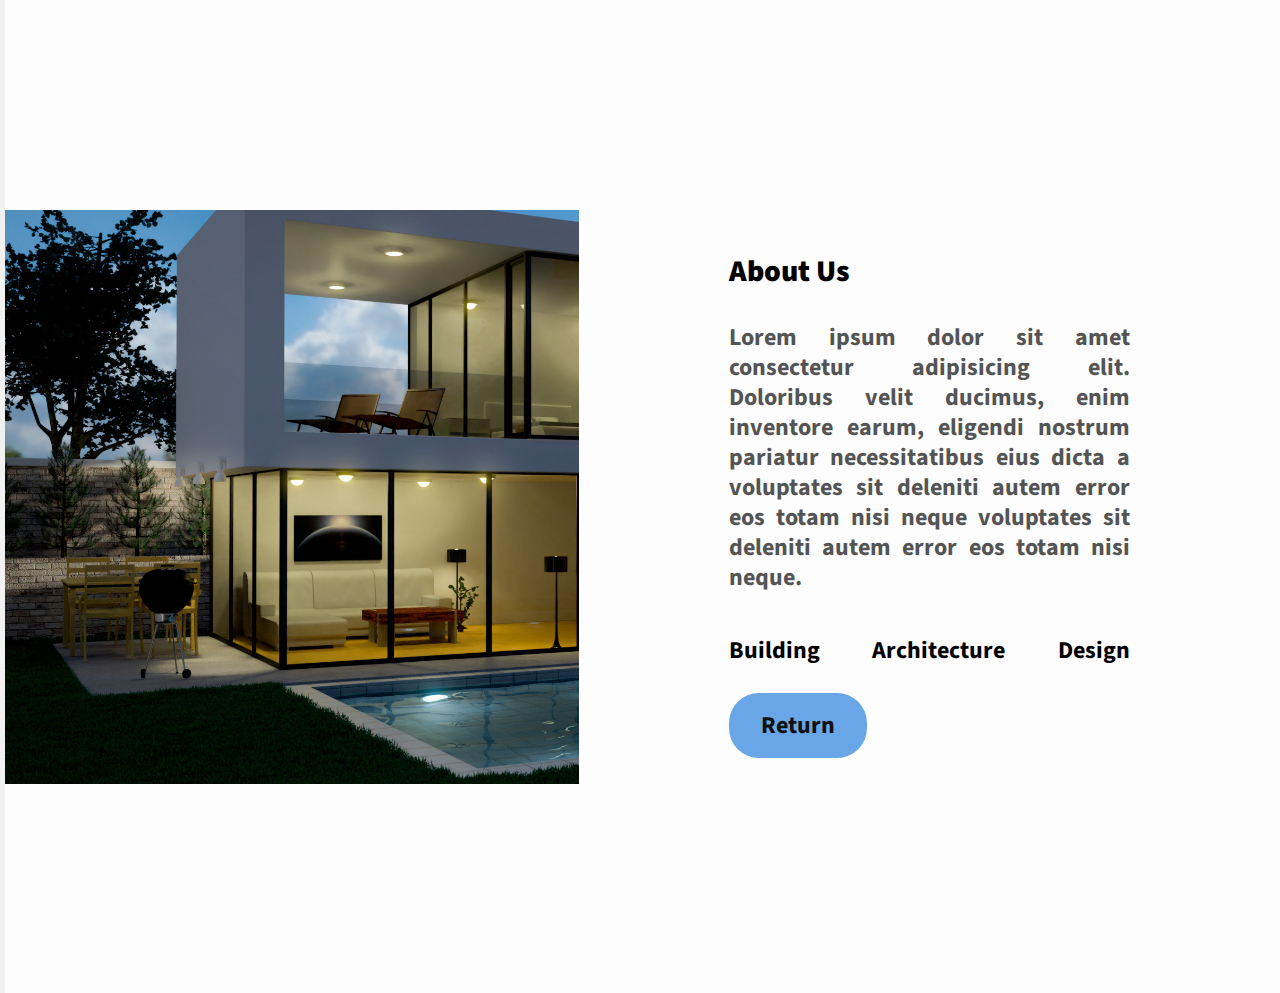
<file: about.html>
<!DOCTYPE html>
<html lang="en">
<head>
    <meta charset="UTF-8">
    <meta name="viewport" content="width=device-width, initial-scale=1.0">
    <link href="https://fonts.googleapis.com/css?family=Source+Sans+Pro&display=swap" rel="stylesheet">
    <title>REAL ESTATE</title>
    <link rel="stylesheet" href="style.css">
</head>
<body>
    <div class="about-section">
        <div class="inner-container">
            <h1>About Us</h1>
            <p class="text">
                Lorem ipsum dolor sit amet consectetur adipisicing elit. Doloribus velit ducimus, enim inventore earum, eligendi nostrum pariatur necessitatibus eius dicta a voluptates sit deleniti autem error eos totam nisi neque voluptates sit deleniti autem error eos totam nisi neque.
            </p>
            <div class="skills">
                <span>Building</span>
                <span>Architecture</span>
                <span>Design</span>
            </div>
            <div class="button">
                <a href="index.html">Return</a> 
            </div>
        </div>
    </div>
</body>
</html>
</file>
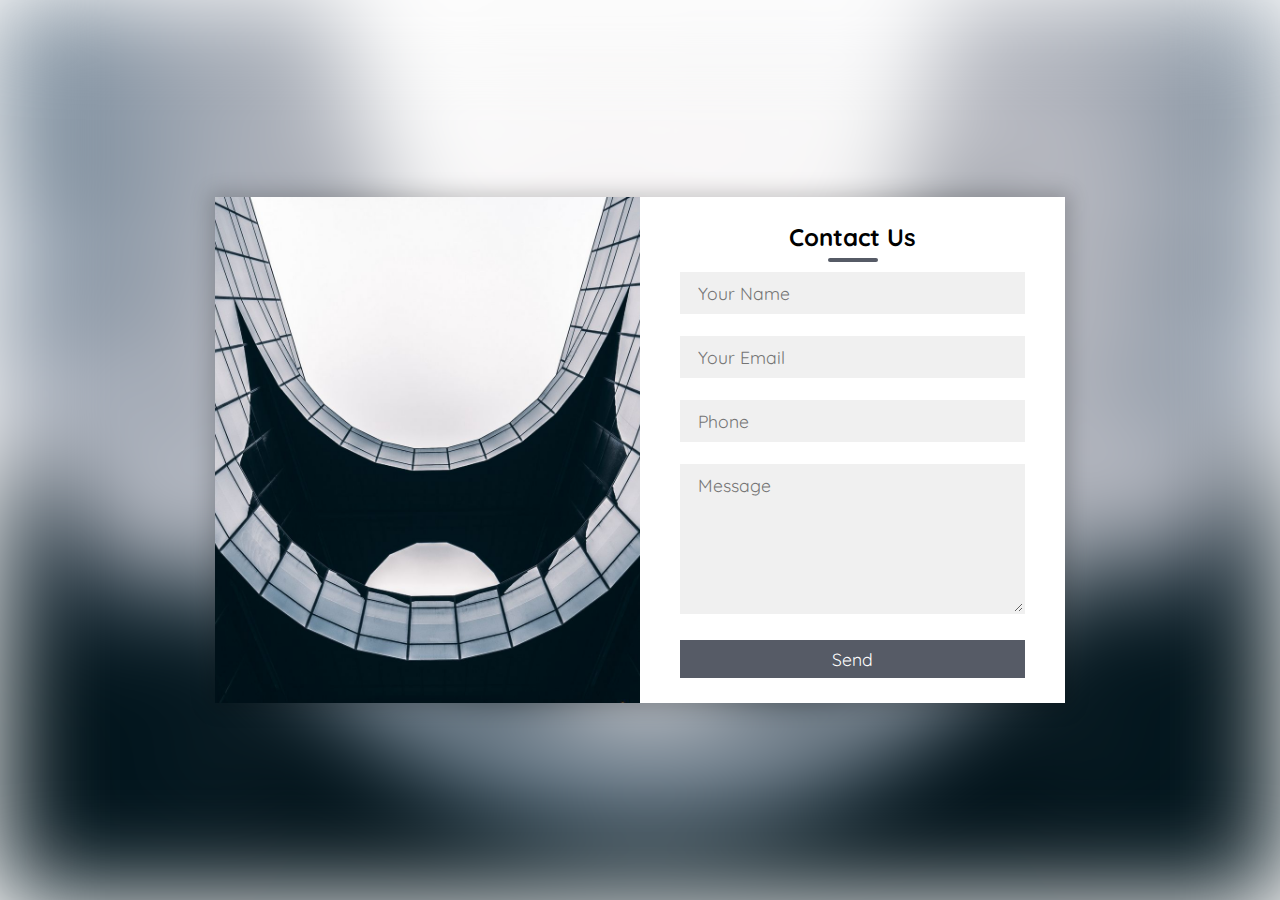
<file: contact.html>
<!DOCTYPE html>
<html>
<head>
	<title>Contact us</title>
	<link rel="stylesheet" type="text/css" href="css.css">
	<link href="https://fonts.googleapis.com/css?family=Quicksand&display=swap" rel="stylesheet">
	<meta name="viewport" content="width=device-width,initial-scale=1.0,minimum-scale=1.0,maximum-scale=1.0">
</head>
<body>
	<div class="container">
		<div class="contact-box">
			<div class="left"></div>
			<div class="right">
				<h2>Contact Us</h2>
				<input type="text" class="field" placeholder="Your Name">
				<input type="text" class="field" placeholder="Your Email">
				<input type="text" class="field" placeholder="Phone">
				<textarea placeholder="Message" class="field"></textarea>
				<button class="btn">Send</button>
			</div>
		</div>
	</div>
</body>
</html>
</file>
<file: style.css>
*{
    margin: 0;
    padding: 0;
    font-family: 'Source Sans Pro', sans-serif;
    box-sizing: border-box;
}

body{
    min-height: 100vh;
    display: flex;
    align-items: center;
    justify-content: center;
    background-color: #f1f1f1;
}

.about-section{
    background: url(real3.jpg) no-repeat left;
    background-size: 80%;
    background-color: #fdfdfd;
    overflow: hidden;
    padding: 100px 0;
    margin-left: 5px;
}

.inner-container{
    width: 55%;
    float: right;
    background-color: #fdfdfd;
    padding: 150px;
}

.inner-container h1{
    margin-bottom: 30px;
    font-size: 30px;
    font-weight: 900;
}

.text{
    font-size: 24px;
    color: #545454;
    line-height: 30px;
    text-align: justify;
    margin-bottom: 40px;
    font-weight: bold;
}

.skills{
    display: flex;
    justify-content: space-between;
    font-weight: 700;
    font-size: 24px;
}

@media screen and (max-width:1200px){
    .inner-container{
        padding: 80px;
    }
}

@media screen and (max-width:1000px){
    .about-section{
        background-size: 100%;
        padding: 100px 40px;
    }
    .inner-container{
        width: 100%;
    }
}

@media screen and (max-width:600px){
    .about-section{
        padding: 0;
    }
    .inner-container{
        padding: 60px;
    }
}

.button {
    margin-top: 40px;
}

.button a{
    background: #69a6e7;
    color: #11100e;
    text-decoration: none;
    border: 2px solid transparent;
    font-weight: bold;
    padding: 13px 30px;
    border-radius: 30px;
    transition: .4s ;
    font-size: 24px;
}

.button :hover{
    background: transparent;
    border: 2px solid #69a6e7;
    cursor: pointer;
}
</file>
<file: css.css>
*{
	padding: 0;
	margin: 0;
	box-sizing: border-box;
	font-family: 'Quicksand', sans-serif;
}

body{
	height: 100vh;
	width: 100%;
}

.container{
	position: relative;
	width: 100%;
	height: 100%;
	display: flex;
	justify-content: center;
	align-items: center;
	padding: 20px 100px;
}

.container:after{
	content: '';
	position: absolute;
	width: 100%;
	height: 100%;
	left: 0;
	top: 0;
	background: url(contact1.jpg) no-repeat center;
	background-size: cover;
	filter: blur(50px);
	z-index: -1;
}
.contact-box{
	max-width: 850px;
	display: grid;
	grid-template-columns: repeat(2, 1fr);
	justify-content: center;
	align-items: center;
	text-align: center;
	background-color: #fff;
	box-shadow: 0px 0px 19px 5px rgba(0,0,0,0.19);
}

.left{
	background: url(contact1.jpg) no-repeat center;
	background-size: cover;
	height: 100%;
}

.right{
	padding: 25px 40px;
}

h2{
	position: relative;
	padding: 0 0 10px;
	margin-bottom: 10px;
}

h2:after{
	content: '';
    position: absolute;
    left: 50%;
    bottom: 0;
    transform: translateX(-50%);
    height: 4px;
    width: 50px;
    border-radius: 2px;
    background-color: #565b66;
}

.field{
	width: 100%;
	border: 2px solid rgba(0, 0, 0, 0);
	outline: none;
	background-color: rgba(230, 230, 230, 0.6);
	padding: 0.5rem 1rem;
	font-size: 1.1rem;
	margin-bottom: 22px;
	transition: .3s;
}

.field:hover{
	background-color: rgba(0, 0, 0, 0.1);
}

textarea{
	min-height: 150px;
}

.btn{
	width: 100%;
	padding: 0.5rem 1rem;
	background-color: #565b66;
	color: #fff;
	font-size: 1.1rem;
	border: none;
	outline: none;
	cursor: pointer;
	transition: .3s;
}

.btn:hover{
    background-color: #6aa7e8;
}

.field:focus{
    border: 2px solid rgba(30,85,250,0.47);
    background-color: #fff;
}

@media screen and (max-width: 880px){
	.contact-box{
		grid-template-columns: 1fr;
	}
	.left{
		height: 200px;
	}
}
</file>
